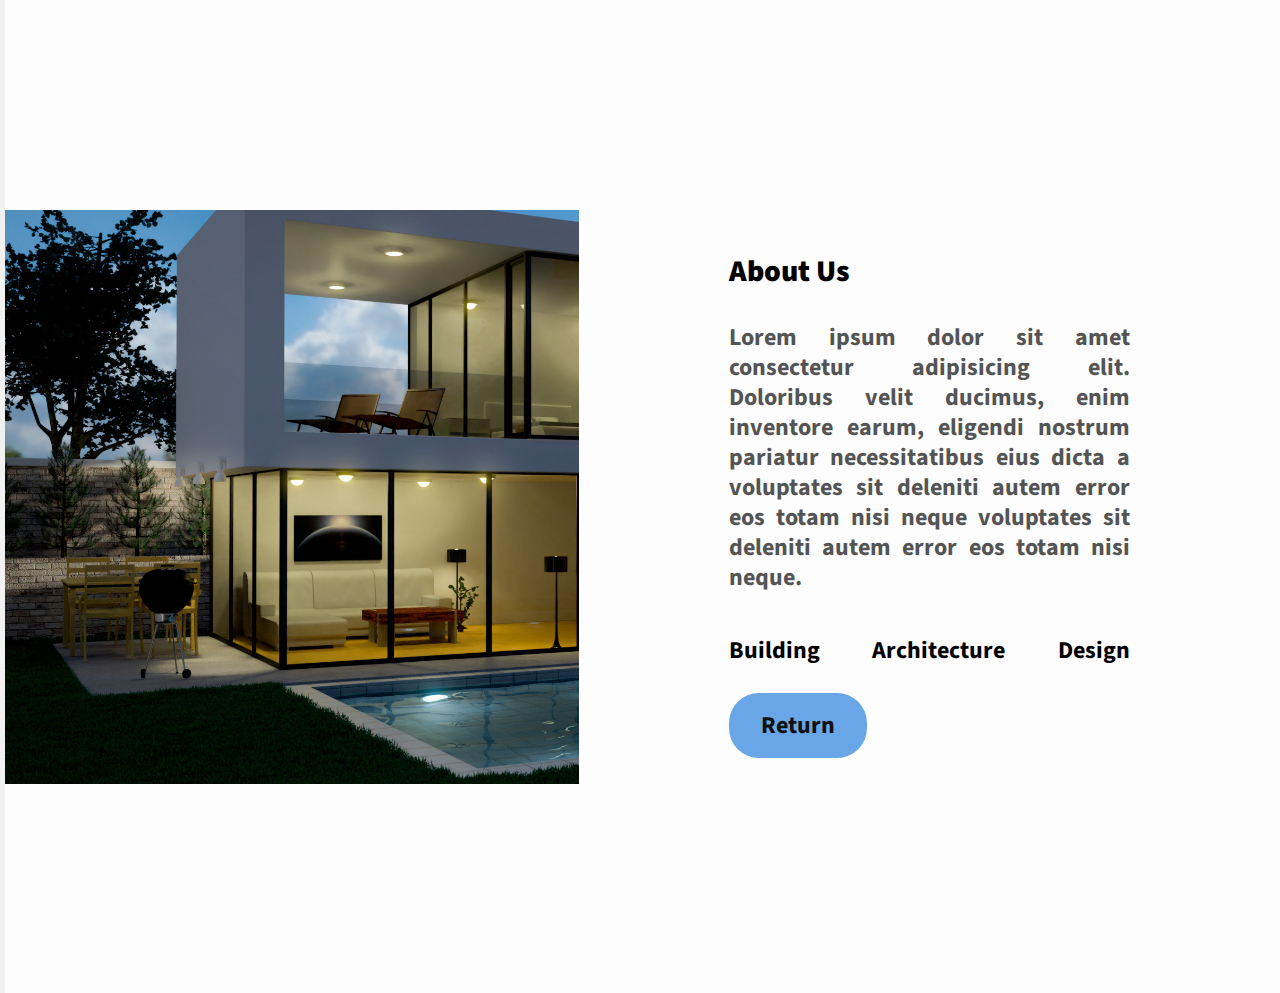
<file: about.html>
<!DOCTYPE html>
<html lang="en">
<head>
    <meta charset="UTF-8">
    <meta name="viewport" content="width=device-width, initial-scale=1.0">
    <link href="https://fonts.googleapis.com/css?family=Source+Sans+Pro&display=swap" rel="stylesheet">
    <title>REAL ESTATE</title>
    <link rel="stylesheet" href="style.css">
</head>
<body>
    <div class="about-section">
        <div class="inner-container">
            <h1>About Us</h1>
            <p class="text">
                Lorem ipsum dolor sit amet consectetur adipisicing elit. Doloribus velit ducimus, enim inventore earum, eligendi nostrum pariatur necessitatibus eius dicta a voluptates sit deleniti autem error eos totam nisi neque voluptates sit deleniti autem error eos totam nisi neque.
            </p>
            <div class="skills">
                <span>Building</span>
                <span>Architecture</span>
                <span>Design</span>
            </div>
            <div class="button">
                <a href="index.html">Return</a> 
            </div>
        </div>
    </div>
</body>
</html>
</file>
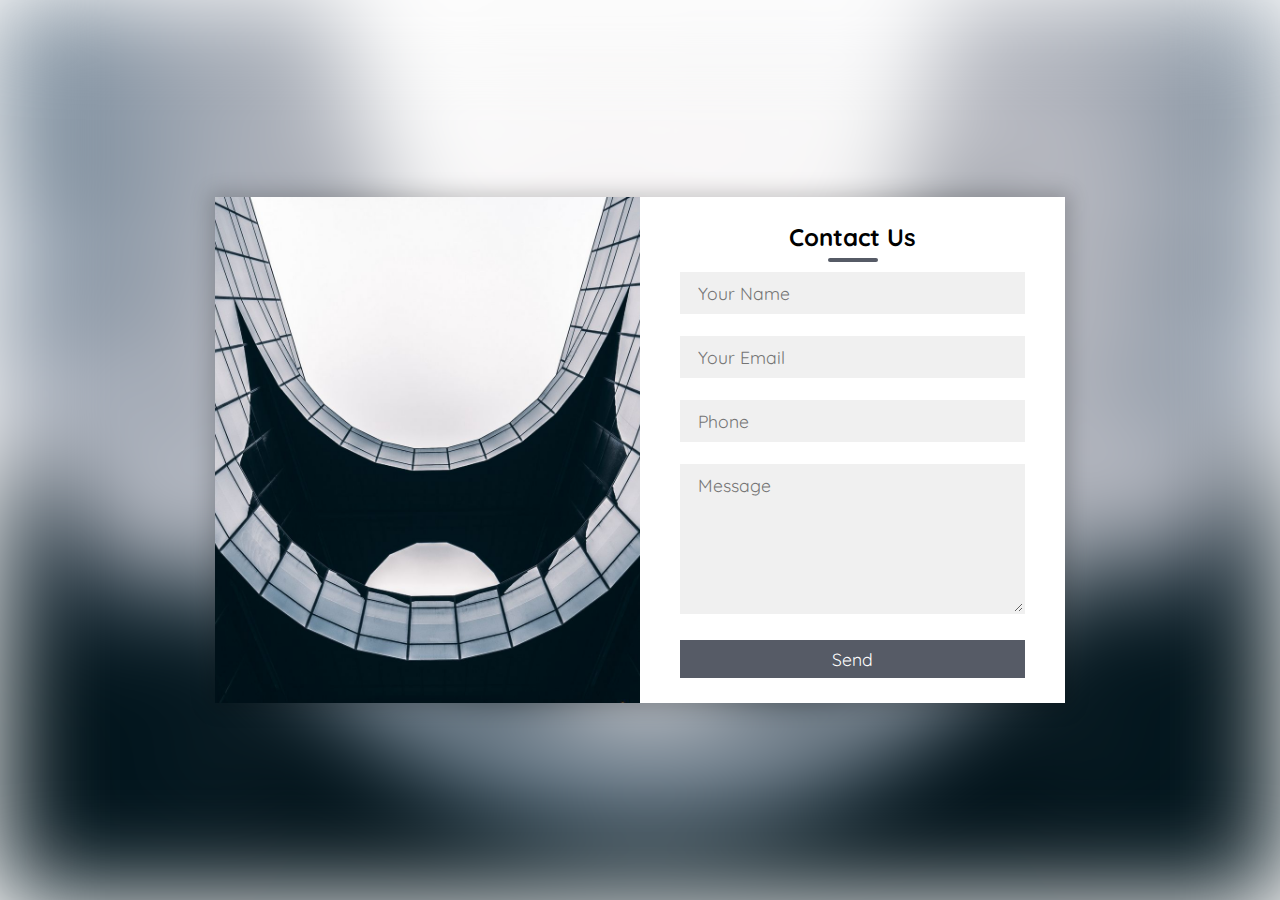
<file: contact.html>
<!DOCTYPE html>
<html>
<head>
	<title>Contact us</title>
	<link rel="stylesheet" type="text/css" href="css.css">
	<link href="https://fonts.googleapis.com/css?family=Quicksand&display=swap" rel="stylesheet">
	<meta name="viewport" content="width=device-width,initial-scale=1.0,minimum-scale=1.0,maximum-scale=1.0">
</head>
<body>
	<div class="container">
		<div class="contact-box">
			<div class="left"></div>
			<div class="right">
				<h2>Contact Us</h2>
				<input type="text" class="field" placeholder="Your Name">
				<input type="text" class="field" placeholder="Your Email">
				<input type="text" class="field" placeholder="Phone">
				<textarea placeholder="Message" class="field"></textarea>
				<button class="btn">Send</button>
			</div>
		</div>
	</div>
</body>
</html>
</file>
<file: style.css>
*{
    margin: 0;
    padding: 0;
    font-family: 'Source Sans Pro', sans-serif;
    box-sizing: border-box;
}

body{
    min-height: 100vh;
    display: flex;
    align-items: center;
    justify-content: center;
    background-color: #f1f1f1;
}

.about-section{
    background: url(real3.jpg) no-repeat left;
    background-size: 80%;
    background-color: #fdfdfd;
    overflow: hidden;
    padding: 100px 0;
    margin-left: 5px;
}

.inner-container{
    width: 55%;
    float: right;
    background-color: #fdfdfd;
    padding: 150px;
}

.inner-container h1{
    margin-bottom: 30px;
    font-size: 30px;
    font-weight: 900;
}

.text{
    font-size: 24px;
    color: #545454;
    line-height: 30px;
    text-align: justify;
    margin-bottom: 40px;
    font-weight: bold;
}

.skills{
    display: flex;
    justify-content: space-between;
    font-weight: 700;
    font-size: 24px;
}

@media screen and (max-width:1200px){
    .inner-container{
        padding: 80px;
    }
}

@media screen and (max-width:1000px){
    .about-section{
        background-size: 100%;
        padding: 100px 40px;
    }
    .inner-container{
        width: 100%;
    }
}

@media screen and (max-width:600px){
    .about-section{
        padding: 0;
    }
    .inner-container{
        padding: 60px;
    }
}

.button {
    margin-top: 40px;
}

.button a{
    background: #69a6e7;
    color: #11100e;
    text-decoration: none;
    border: 2px solid transparent;
    font-weight: bold;
    padding: 13px 30px;
    border-radius: 30px;
    transition: .4s ;
    font-size: 24px;
}

.button :hover{
    background: transparent;
    border: 2px solid #69a6e7;
    cursor: pointer;
}
</file>
<file: css.css>
*{
	padding: 0;
	margin: 0;
	box-sizing: border-box;
	font-family: 'Quicksand', sans-serif;
}

body{
	height: 100vh;
	width: 100%;
}

.container{
	position: relative;
	width: 100%;
	height: 100%;
	display: flex;
	justify-content: center;
	align-items: center;
	padding: 20px 100px;
}

.container:after{
	content: '';
	position: absolute;
	width: 100%;
	height: 100%;
	left: 0;
	top: 0;
	background: url(contact1.jpg) no-repeat center;
	background-size: cover;
	filter: blur(50px);
	z-index: -1;
}
.contact-box{
	max-width: 850px;
	display: grid;
	grid-template-columns: repeat(2, 1fr);
	justify-content: center;
	align-items: center;
	text-align: center;
	background-color: #fff;
	box-shadow: 0px 0px 19px 5px rgba(0,0,0,0.19);
}

.left{
	background: url(contact1.jpg) no-repeat center;
	background-size: cover;
	height: 100%;
}

.right{
	padding: 25px 40px;
}

h2{
	position: relative;
	padding: 0 0 10px;
	margin-bottom: 10px;
}

h2:after{
	content: '';
    position: absolute;
    left: 50%;
    bottom: 0;
    transform: translateX(-50%);
    height: 4px;
    width: 50px;
    border-radius: 2px;
    background-color: #565b66;
}

.field{
	width: 100%;
	border: 2px solid rgba(0, 0, 0, 0);
	outline: none;
	background-color: rgba(230, 230, 230, 0.6);
	padding: 0.5rem 1rem;
	font-size: 1.1rem;
	margin-bottom: 22px;
	transition: .3s;
}

.field:hover{
	background-color: rgba(0, 0, 0, 0.1);
}

textarea{
	min-height: 150px;
}

.btn{
	width: 100%;
	padding: 0.5rem 1rem;
	background-color: #565b66;
	color: #fff;
	font-size: 1.1rem;
	border: none;
	outline: none;
	cursor: pointer;
	transition: .3s;
}

.btn:hover{
    background-color: #6aa7e8;
}

.field:focus{
    border: 2px solid rgba(30,85,250,0.47);
    background-color: #fff;
}

@media screen and (max-width: 880px){
	.contact-box{
		grid-template-columns: 1fr;
	}
	.left{
		height: 200px;
	}
}
</file>
